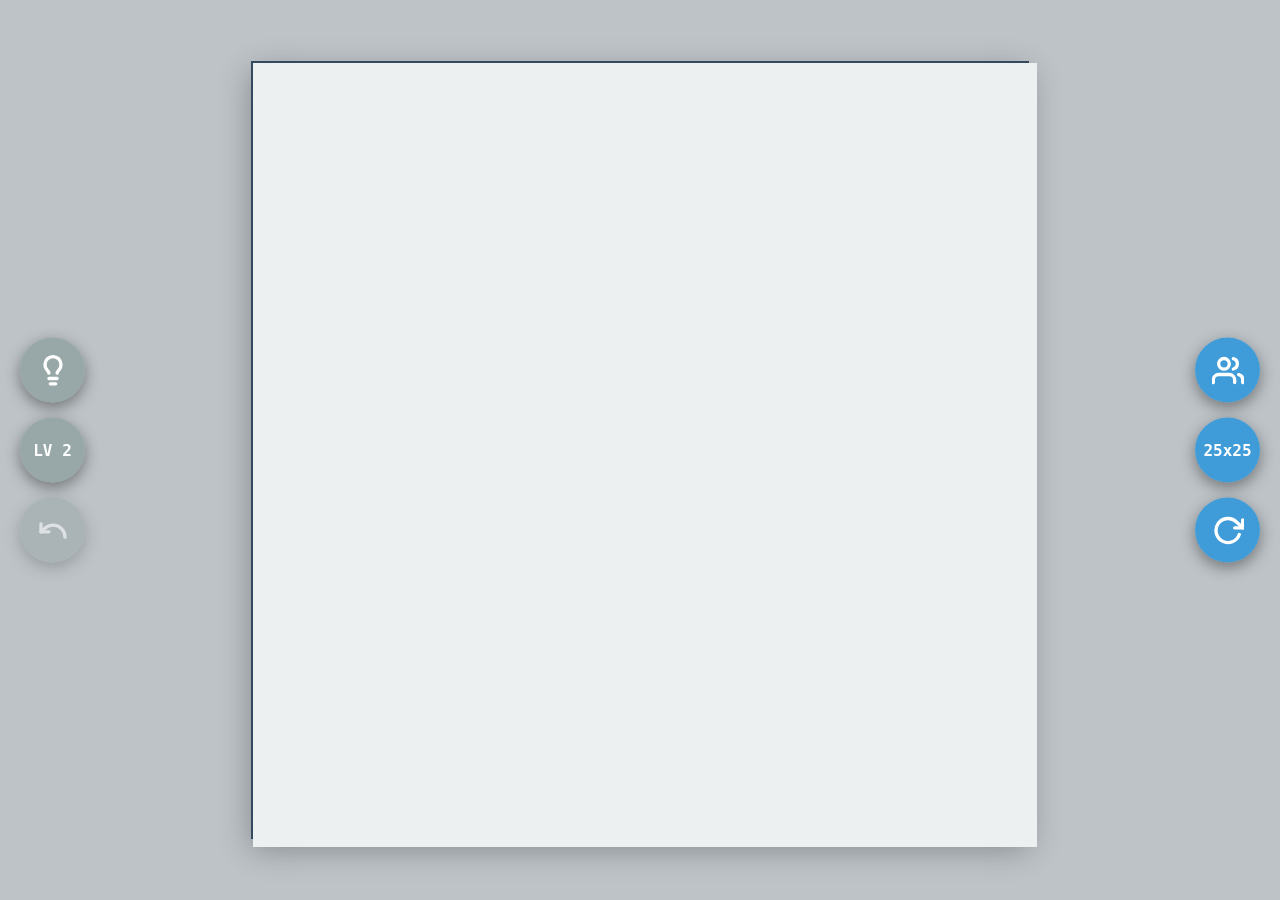
<file: index.html>
<!DOCTYPE html>
<html lang="vi">
<head>
    <meta charset="UTF-8">
    <meta name="viewport" content="width=device-width, initial-scale=1.0, maximum-scale=1.0, user-scalable=no">
    <meta name="theme-color" content="#2c3e50">
    <title>Cờ Caro 25x25 (v17)</title>
    <script>
        // BUST CACHE ON MOBILE: Force unregister old Service Workers and reload page once if we did
        if ('serviceWorker' in navigator) {
            navigator.serviceWorker.getRegistrations().then(function(registrations) {
                let unreg = false;
                for(let registration of registrations) {
                    registration.unregister();
                    unreg = true;
                }
                if (unreg && !window.location.search.includes('cleared')) {
                    window.location.href = window.location.href + (window.location.href.includes('?') ? '&' : '?') + 'cleared=1';
                }
            });
        }
    </script>
    <link rel="manifest" href="manifest.json">
    <link rel="stylesheet" href="style.css">
    <link rel="icon" href="icon.svg" type="image/svg+xml">
</head>
<body>
    <div class="app-container">
        <!-- Floating side buttons -->
        <div class="left-controls">
            <button id="btn-hint" class="side-btn" title="Gợi ý">
                <svg viewBox="0 0 24 24" width="32" height="32" stroke="currentColor" stroke-width="2.5" fill="none" stroke-linecap="round" stroke-linejoin="round">
                    <path d="M9 18h6"></path>
                    <path d="M10 22h4"></path>
                    <path d="M15.09 14c.18-.98.65-1.74 1.41-2.5A6 6 0 1 0 7.5 11.5c.76.76 1.23 1.52 1.41 2.5"></path>
                </svg>
            </button>
            <button id="btn-difficulty" class="side-btn text-btn" title="Độ khó AI">LV 2</button>
            <button id="btn-undo" class="side-btn" title="Thao tác lại">
                <svg viewBox="0 0 24 24" width="32" height="32" stroke="currentColor" stroke-width="2.5" fill="none" stroke-linecap="round" stroke-linejoin="round">
                    <path d="M3 7v6h6"></path>
                    <path d="M21 17a9 9 0 0 0-9-9 9 9 0 0 0-6 2.3L3 13"></path>
                </svg>
            </button>
        </div>
        <div class="right-controls">
            <button id="btn-mode" class="side-btn" title="Chế độ chơi (Đang: Người vs Người)">
                <!-- PvP -->
                <svg id="icon-pvp" viewBox="0 0 24 24" width="32" height="32" stroke="currentColor" stroke-width="2.5" fill="none" stroke-linecap="round" stroke-linejoin="round">
                    <path d="M17 21v-2a4 4 0 0 0-4-4H5a4 4 0 0 0-4 4v2"></path>
                    <circle cx="9" cy="7" r="4"></circle>
                    <path d="M23 21v-2a4 4 0 0 0-3-3.87"></path>
                    <path d="M16 3.13a4 4 0 0 1 0 7.75"></path>
                </svg>
                <!-- PvE (Human First) -->
                <svg id="icon-pve-human" viewBox="0 0 24 24" width="32" height="32" stroke="currentColor" stroke-width="2.5" fill="none" stroke-linecap="round" stroke-linejoin="round" style="display: none;">
                    <path d="M20 21v-2a4 4 0 0 0-4-4H8a4 4 0 0 0-4 4v2"></path>
                    <circle cx="12" cy="7" r="4"></circle>
                </svg>
                <!-- PvE (Machine First) -->
                <svg id="icon-pve-machine" viewBox="0 0 24 24" width="32" height="32" stroke="currentColor" stroke-width="2.5" fill="none" stroke-linecap="round" stroke-linejoin="round" style="display: none;">
                    <rect x="4" y="4" width="16" height="16" rx="2" ry="2"></rect>
                    <rect x="9" y="9" width="6" height="6"></rect>
                    <line x1="9" y1="1" x2="9" y2="4"></line>
                    <line x1="15" y1="1" x2="15" y2="4"></line>
                    <line x1="9" y1="20" x2="9" y2="23"></line>
                    <line x1="15" y1="20" x2="15" y2="23"></line>
                    <line x1="20" y1="9" x2="23" y2="9"></line>
                    <line x1="20" y1="14" x2="23" y2="14"></line>
                    <line x1="1" y1="9" x2="4" y2="9"></line>
                    <line x1="1" y1="14" x2="4" y2="14"></line>
                </svg>
            </button>
            <button id="btn-size" class="side-btn text-btn" title="Đổi kích thước">25x25</button>
            <button id="btn-restart" class="side-btn" title="Chơi Lại">
                <svg viewBox="0 0 24 24" width="32" height="32" stroke="currentColor" stroke-width="2.5" fill="none" stroke-linecap="round" stroke-linejoin="round">
                    <path d="M23 4v6h-6"></path>
                    <path d="M20.49 15a9 9 0 1 1-2.12-9.36L23 10"></path>
                </svg>
            </button>
        </div>
        
        <main class="game-area">
            <div class="board-wrapper">
                <div id="board" class="board"></div>
            </div>
        </main>

        <div id="winner-modal" class="modal hidden">
            <div class="modal-content">
                <h2 id="winner-message"></h2>
                <button id="btn-modal-restart">Chơi ván mới</button>
            </div>
        </div>
    </div>
    <script src="script.js?v=17"></script>
    <script>
        if ('serviceWorker' in navigator) {
            navigator.serviceWorker.register('sw.js')
                .then(reg => console.log('Service Worker registered', reg))
                .catch(err => console.error('Service Worker registration failed', err));
        }
    </script>
</body>
</html>
</file>
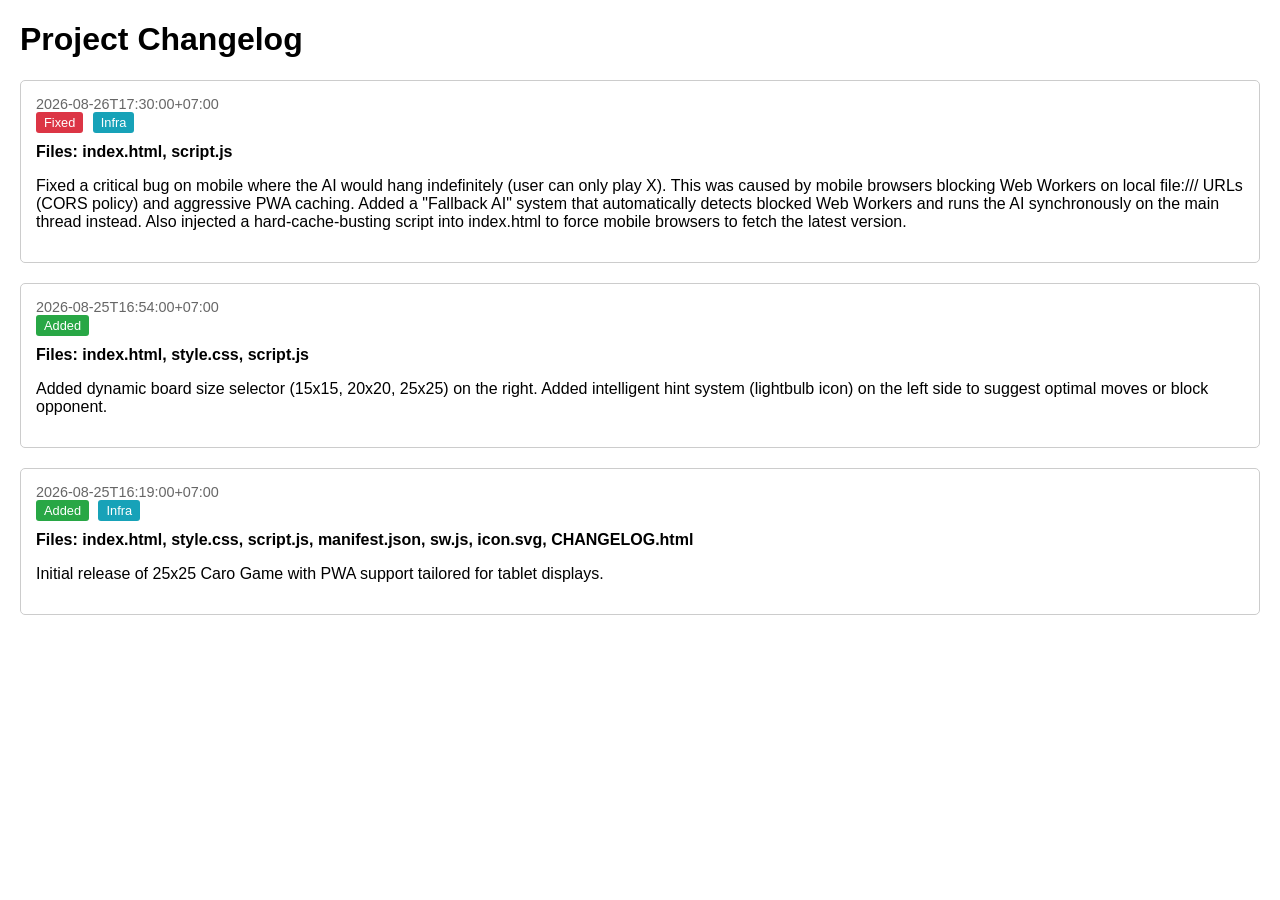
<file: CHANGELOG.html>
<!DOCTYPE html>
<html lang="en">
<head>
    <meta charset="UTF-8">
    <title>Changelog</title>
    <style>
        body { font-family: sans-serif; margin: 20px; }
        .entry { border: 1px solid #ccc; padding: 15px; margin-bottom: 20px; border-radius: 5px; }
        .timestamp { color: #666; font-size: 0.9em; }
        .tag { display: inline-block; padding: 3px 8px; border-radius: 3px; font-size: 0.8em; margin-right: 5px; color: #fff; }
        .tag.added { background-color: #28a745; }
        .tag.fixed { background-color: #dc3545; }
        .tag.infra { background-color: #17a2b8; }
        .file-list { margin-top: 10px; font-weight: bold; }
        pre { background: #f8f9fa; padding: 10px; border-radius: 5px; overflow-x: auto; }
    </style>
</head>
<body>
    <h1>Project Changelog</h1>
    <div class="entry">
        <div class="timestamp">2026-08-26T17:30:00+07:00</div>
        <div>
            <span class="tag fixed">Fixed</span>
            <span class="tag infra">Infra</span>
        </div>
        <div class="file-list">Files: index.html, script.js</div>
        <p>Fixed a critical bug on mobile where the AI would hang indefinitely (user can only play X). This was caused by mobile browsers blocking Web Workers on local file:/// URLs (CORS policy) and aggressive PWA caching. Added a "Fallback AI" system that automatically detects blocked Web Workers and runs the AI synchronously on the main thread instead. Also injected a hard-cache-busting script into index.html to force mobile browsers to fetch the latest version.</p>
    </div>
    <div class="entry">
        <div class="timestamp">2026-08-25T16:54:00+07:00</div>
        <div>
            <span class="tag added">Added</span>
        </div>
        <div class="file-list">Files: index.html, style.css, script.js</div>
        <p>Added dynamic board size selector (15x15, 20x20, 25x25) on the right. Added intelligent hint system (lightbulb icon) on the left side to suggest optimal moves or block opponent.</p>
    </div>
    <div class="entry">
        <div class="timestamp">2026-08-25T16:19:00+07:00</div>
        <div>
            <span class="tag added">Added</span>
            <span class="tag infra">Infra</span>
        </div>
        <div class="file-list">Files: index.html, style.css, script.js, manifest.json, sw.js, icon.svg, CHANGELOG.html</div>
        <p>Initial release of 25x25 Caro Game with PWA support tailored for tablet displays.</p>
    </div>
</body>
</html>
</file>
<file: style.css>
* {
    box-sizing: border-box;
    margin: 0;
    padding: 0;
    user-select: none;
    -webkit-tap-highlight-color: transparent;
}

body {
    font-family: -apple-system, BlinkMacSystemFont, "Segoe UI", Roboto, Helvetica, Arial, sans-serif;
    background-color: #bdc3c7; /* Matching board background */
    color: #2c3e50;
    height: 100vh;
    width: 100vw;
    overflow: hidden; /* Prevent body scrolling */
}

.app-container {
    height: 100%;
    width: 100%;
    position: relative;
}

/* Floating buttons on the left and right */
.side-btn {
    position: absolute;
    top: 50%;
    transform: translateY(-50%);
    z-index: 20;
    background-color: rgba(52, 152, 219, 0.9);
    color: white;
    border: none;
    width: 65px;
    height: 65px;
    border-radius: 50%;
    display: flex;
    justify-content: center;
    align-items: center;
    cursor: pointer;
    box-shadow: 0 5px 15px rgba(0,0,0,0.4);
    transition: background-color 0.2s, transform 0.1s;
}

.side-btn:active {
    transform: translateY(-50%) scale(0.95);
}

.left-controls {
    position: absolute;
    left: 20px;
    top: 50%;
    transform: translateY(-50%);
    display: flex;
    flex-direction: column;
    gap: 15px;
    z-index: 20;
}

.left-controls .side-btn {
    position: relative;
    transform: none;
    top: auto;
    background-color: rgba(149, 165, 166, 0.9);
}
.left-controls .side-btn:active {
    transform: scale(0.95);
    background-color: rgba(127, 140, 141, 1);
}

.right-controls {
    position: absolute;
    right: 20px;
    top: 50%;
    transform: translateY(-50%);
    display: flex;
    flex-direction: column;
    gap: 15px;
    z-index: 20;
}

.right-controls .side-btn {
    position: relative;
    transform: none;
    top: auto;
}
.right-controls .side-btn:active {
    transform: scale(0.95);
    background-color: rgba(41, 128, 185, 1);
}

.text-btn {
    font-size: 1rem;
    font-weight: bold;
    font-family: monospace;
}

/* Game Area with safe scrolling */
.game-area {
    width: 100%;
    height: 100%;
    overflow: auto;
}

.board-wrapper {
    /* Large padding allows users to scroll past the edges of the board, 
       ensuring buttons don't block gameplay */
    padding: 100px;
    display: flex;
    justify-content: center;
    align-items: center;
    width: max-content;
    min-width: 100%;
    min-height: 100%;
}

.board {
    display: grid;
    gap: 1px;
    background-color: #7f8c8d;
    border: 2px solid #34495e;
    box-shadow: 0 10px 30px rgba(0,0,0,0.3);
}

.cell {
    background-color: #ecf0f1;
    width: 40px;
    height: 40px;
    display: flex;
    justify-content: center;
    align-items: center;
    font-size: 24px;
    font-weight: bold;
    cursor: pointer;
}

.cell:active {
    background-color: #dfe6e9;
}

.cell.x { color: #e74c3c; }
.cell.o { color: #2ecc71; }
.cell.winning-cell { background-color: #f1c40f; color: white; }

@keyframes hintBlink {
    0% { background-color: #f1c40f; transform: scale(1.1); }
    100% { background-color: #ecf0f1; transform: scale(1); }
}
.cell.hint-cell {
    animation: hintBlink 0.4s ease-in-out 4 alternate;
    z-index: 10;
}

/* Modal */
.modal {
    position: fixed;
    top: 0; left: 0; width: 100%; height: 100%;
    background: rgba(0, 0, 0, 0.6);
    display: flex;
    justify-content: center;
    align-items: center;
    z-index: 100;
    opacity: 1;
    transition: opacity 0.3s;
}

.modal.hidden {
    opacity: 0;
    pointer-events: none;
}

.modal-content {
    background: white;
    padding: 40px;
    border-radius: 12px;
    text-align: center;
    box-shadow: 0 10px 30px rgba(0,0,0,0.3);
    transform: scale(1);
    transition: transform 0.3s;
}

.modal.hidden .modal-content {
    transform: scale(0.8);
}

.modal-content h2 {
    font-size: 2rem;
    margin-bottom: 20px;
    color: #2c3e50;
}

#btn-modal-restart {
    background-color: #3498db;
    color: white;
    border: none;
    border-radius: 8px;
    cursor: pointer;
    font-size: 1.3rem;
    padding: 12px 30px;
    transition: background-color 0.2s;
}
#btn-modal-restart:active {
    background-color: #2980b9;
}
</file>
